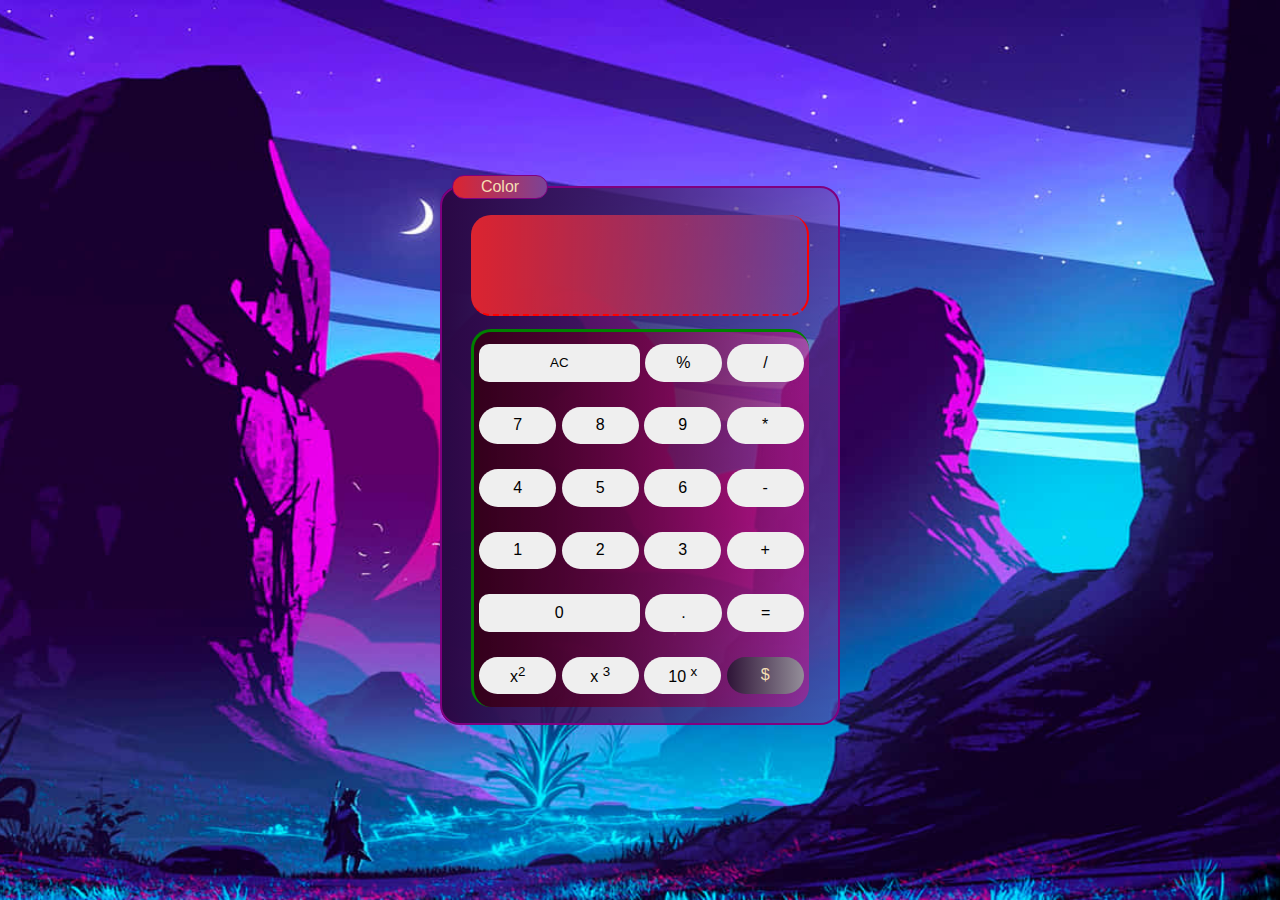
<file: Calculator/index.html>
<!DOCTYPE html>
<html lang="en">
<head>
    <meta charset="UTF-8">
    <meta name="viewport" content="width=device-width, initial-scale=1.0">
    <title>Calculator</title>
    <link rel="stylesheet" href="style.css">
</head>
<body>
    <div class="main">
<!-- <fieldset class="fieldset"><legend><Button>Click</Button></legend> -->
        <fieldset class="calFrame"> 
            <legend><Button class="colorBtn">Color</Button></legend>
            <div class="calHead"><div class="outinp"></div></div>
            <div class="calBody">
                <div class="arthBtn hide1">
                    <button class="AC">AC</button>
                    <button class="prc">%</button>
                    <button class="dvd">/</button>
                    
                    <button class="svn btn">7</button>
                    <button class="eght btn">8</button>
                    <button class="nin btn">9</button>
                    <button class="mltply">*</button>

                    <button class="four btn">4</button>
                    <button class="five btn">5</button>
                    <button class="six btn">6</button>
                    <button class="mins">-</button>

                    <button class="one btn">1</button>
                    <button class="two btn">2</button>
                    <button class="three btn">3</button>
                    <button class="pls">+</button>

                    <button class="zero btn">0</button>
                    <button class="point btn">.</button>
                    <button class="eql">=</button>

                    <button class="x2 btn"><p>x<sup>2</sup></p></button>
                    <button class="x3 btn"><p>x <sup>3</sup></p></button>
                    <button class="x10 btn"><p>10 <sup>x</sup></p></button>
                    <button class="dob">$</button>

                </div>
                <div class="othBtn hide2">
                <button class="jan btn1">JAN</button>
                <button class="feb btn1">FEB</button>
                <button class="march btn1">MARCH</button>
                <button class="apr btn1">APRIL</button>

                <button class="may btn1">MAY</button>
                <button class="june btn1">JUNE</button>
                <button class="july btn1">JULY</button>
                <button class="agst btn1">AUGUST</button>

                <button class="sept btn1">SEPT</button>
                <button class="oct btn1">OCT</button>
                <button class="nov btn1">NOV</button>
                <button class="dec btn1">DEC</button>

                <button class="nin btn">9</button>
                <button class="eght btn">8</button>
                <button class="svn btn">7</button>
                <button class="six btn">6</button>

                <button class="fiv btn">5</button>
                <button class="for btn">4</button>
                <button class="thre btn">3</button>
                <button class="to btn">2</button>

                <button class="on btn">1</button>
                <button class="zro btn">0</button>
                <button class="cal btn"><h6>Calculate</h6></button>
                <button class="curr">$</button>
                </div>

                <div class="currBtn hide3">
                    <button class="kuwait-dinar btn1">Dinar</button>
                    <button class="dollar btn1">US Dollar</button>
                    <button class="ind-rupee btn1">Ind Rup</button>
                    <button class="pond btn1">Pond</button>
    
                    <button class="arab-riyal btn1">Arb Rial</button>
                    <button class="pak-rupee btn1">Pak Rup</button>
                    <button class="iran-rupee btn1">Irn Rial</button>
                    <button class="un-euro btn1">UN Euro</button>
    
                    <button class="canadian-dolar btn1">Can Doll</button>
                    <button class="chines-yuan btn1">Chin Yuan</button>
                    <button class="tukkish-lira btn1">Turky Lira</button>
                    <button class="dec btn1">Cal</button>
    
                    <button class="nin btn">9</button>
                    <button class="eght btn">8</button>
                    <button class="svn btn">7</button>
                    <button class="six btn">6</button>
    
                    <button class="fiv btn">5</button>
                    <button class="for btn">4</button>
                    <button class="thre btn">3</button>
                    <button class="to btn">2</button>
    
                    <button class="on btn">1</button>
                    <button class="zro btn">0</button>
                    <button class="cal btn"><h6>Calculate</h6></button>
                    <button class="curr1">$</button>
                    </div>
            </div>
        <!-- </div> -->
    </fieldset>

    </div>

    <script src="script.js"></script>
</body>
</html>
</file>
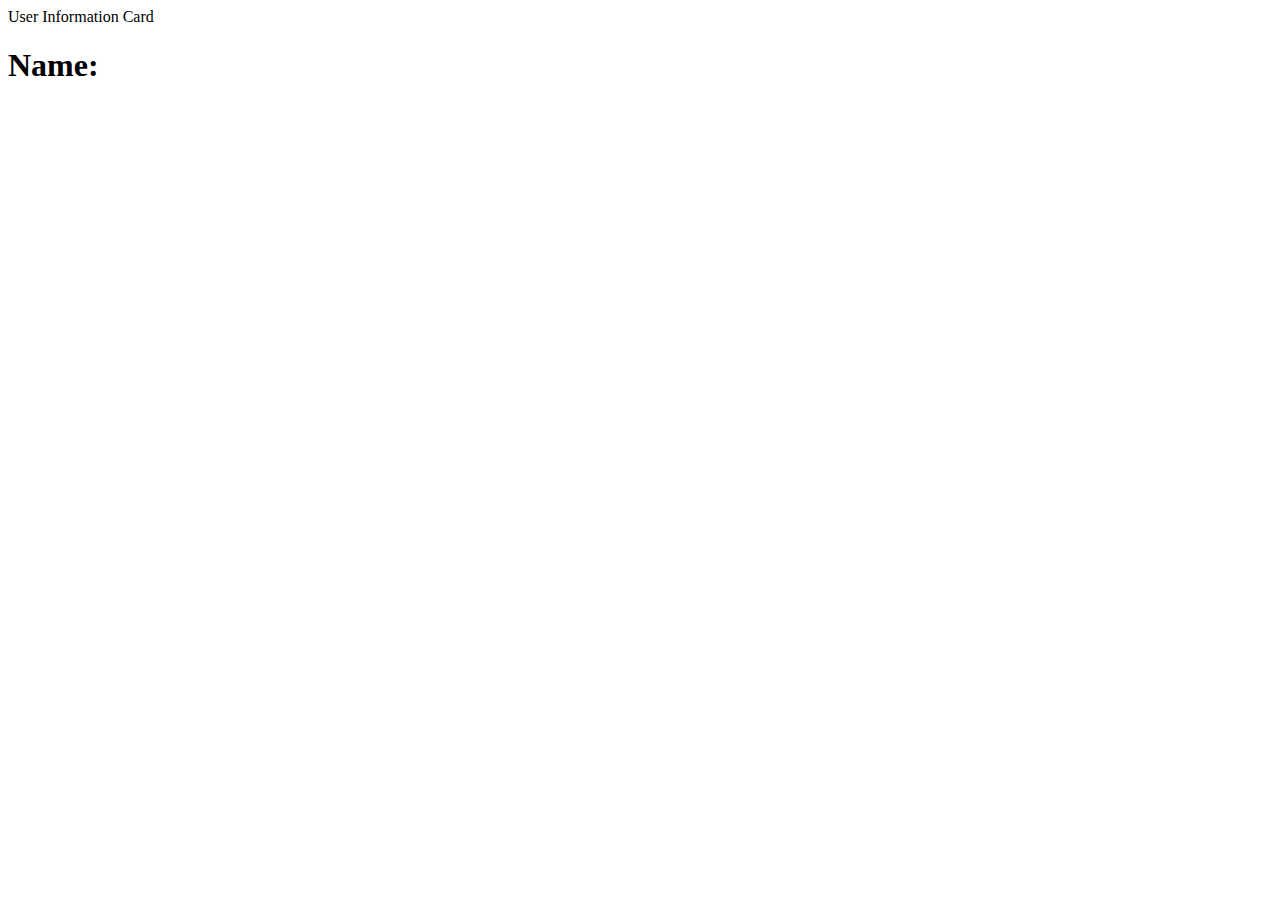
<file: Information_Card/index.html>
<!DOCTYPE html>
<html lang="en">
<head>
    <meta charset="UTF-8">
    <meta name="viewport" content="width=device-width, initial-scale=1.0">
    <title>Document</title>
    <link rel="stylesheet" href="style.css">
</head>
<body>
    <section class="main">
        <div class="card">
            <div class="title">User Information Card</div>
            <div class="name">
                <h1>Name:</h1>
                <h2></h2>
            </div>
            
        </div>
    </section>

    <script src="script.js"></script>
</body>
</html>
</file>
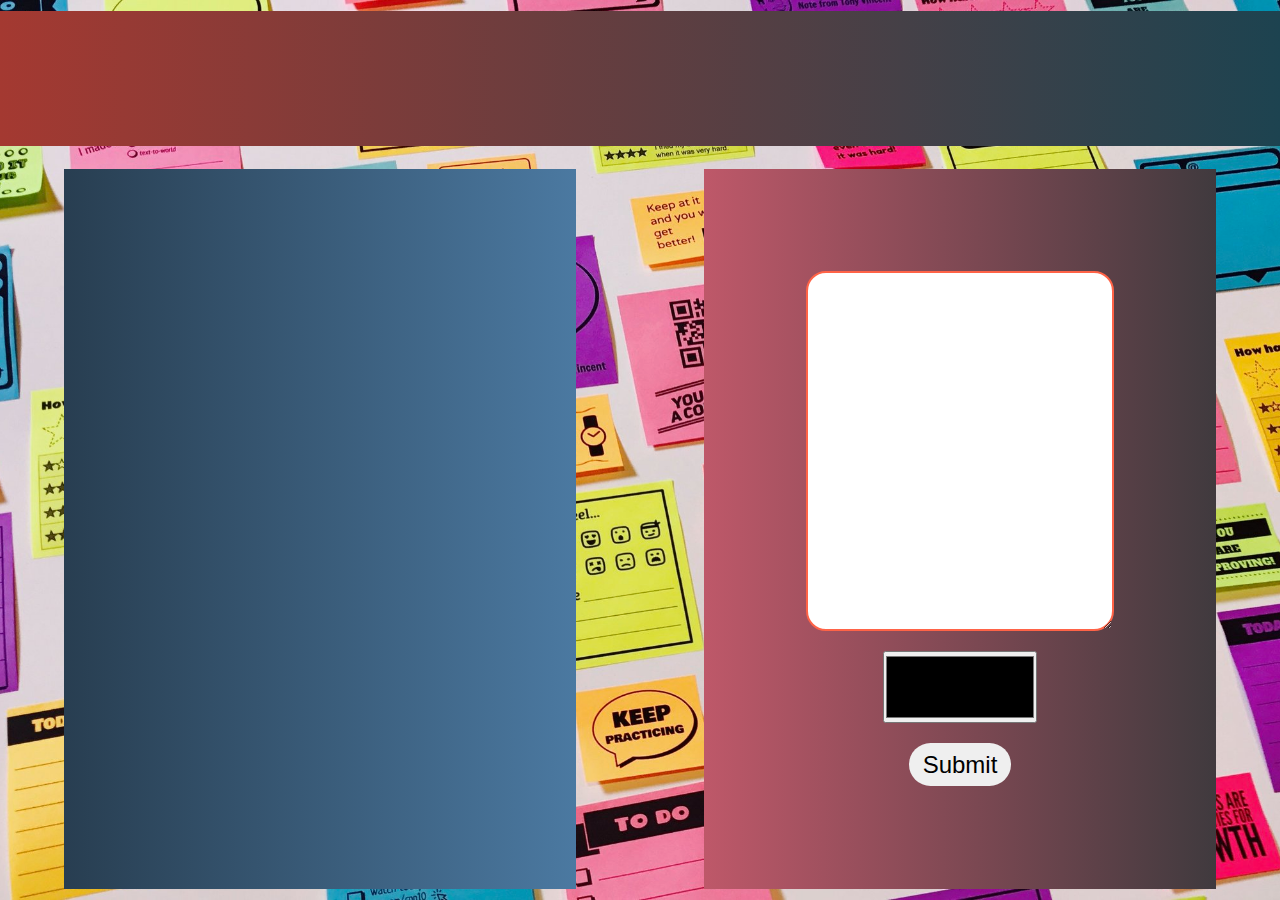
<file: Sticky_Notes/index.html>
<!DOCTYPE html>
<html lang="en">
<head>
    <meta charset="UTF-8">
    <meta name="viewport" content="width=device-width, initial-scale=1.0">
    <title>Sticky Notes</title>
    <link rel="stylesheet" href="style.css">
</head>
<body>
    <div class="nav"></div>
    <div class="dynaamic hide"></div>
    <div class="sticky">
        <textarea name="" id="textArea"></textarea>
        <input type="color" id="colorBox">
        <button class="btn">Submit</button>
    </div>
    

    <script src="script.js"></script>
</body>
</html>
</file>
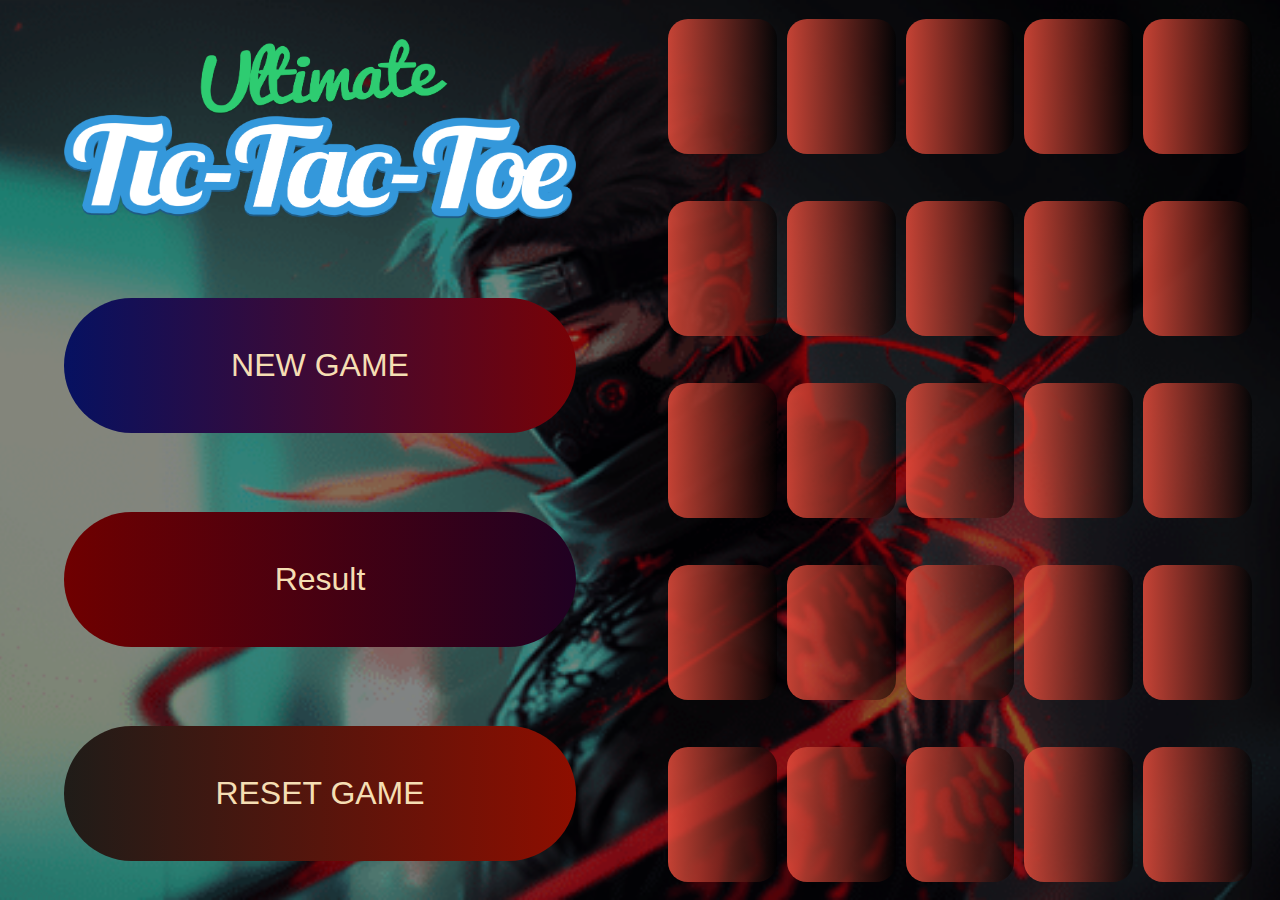
<file: TIC_TAC_TOE2/index.html>
<!DOCTYPE html>
<html lang="en">
<head>
    <meta charset="UTF-8">
    <meta name="viewport" content="width=device-width, initial-scale=1.0">
    <title>TIC-TAC-TOE</title>
    <link rel="stylesheet" href="style.css">
</head>
<body>
    

        <div class="details">
            <div class="title">
                <img src="./imgs/205-2056860_oh-my-god-tic-tac-toe-logo.png" alt="">
            </div>
            <div class="newGame">
                <button class="newGameBtn">NEW GAME</button>
            </div>
            <div class="winner hide"><h1>Winner</h1></div>
            <div class="checkWinner">
                <button class="callWinner">Result</button>
            </div>
            <div class="reset">
                <button class="resetBtn">RESET GAME</button>
            </div>
        </div>
        <div class="game">
            <button class="plbtn"></button>
            <button class="plbtn"></button>
            <button class="plbtn"></button>
            <button class="plbtn"></button>
            <button class="plbtn"></button>

            <button class="plbtn"></button>
            <button class="plbtn"></button>
            <button class="plbtn"></button>
            <button class="plbtn"></button>
            <button class="plbtn"></button>

            <button class="plbtn"></button>
            <button class="plbtn"></button>
            <button class="plbtn"></button>
            <button class="plbtn"></button>
            <button class="plbtn"></button>

            <button class="plbtn"></button>
            <button class="plbtn"></button>
            <button class="plbtn"></button>
            <button class="plbtn"></button>
            <button class="plbtn"></button>

            <button class="plbtn"></button>
            <button class="plbtn"></button>
            <button class="plbtn"></button>
            <button class="plbtn"></button>
            <button class="plbtn"></button>
            
        </div>


    <script src="script.js"></script>
</body>
</html>
</file>
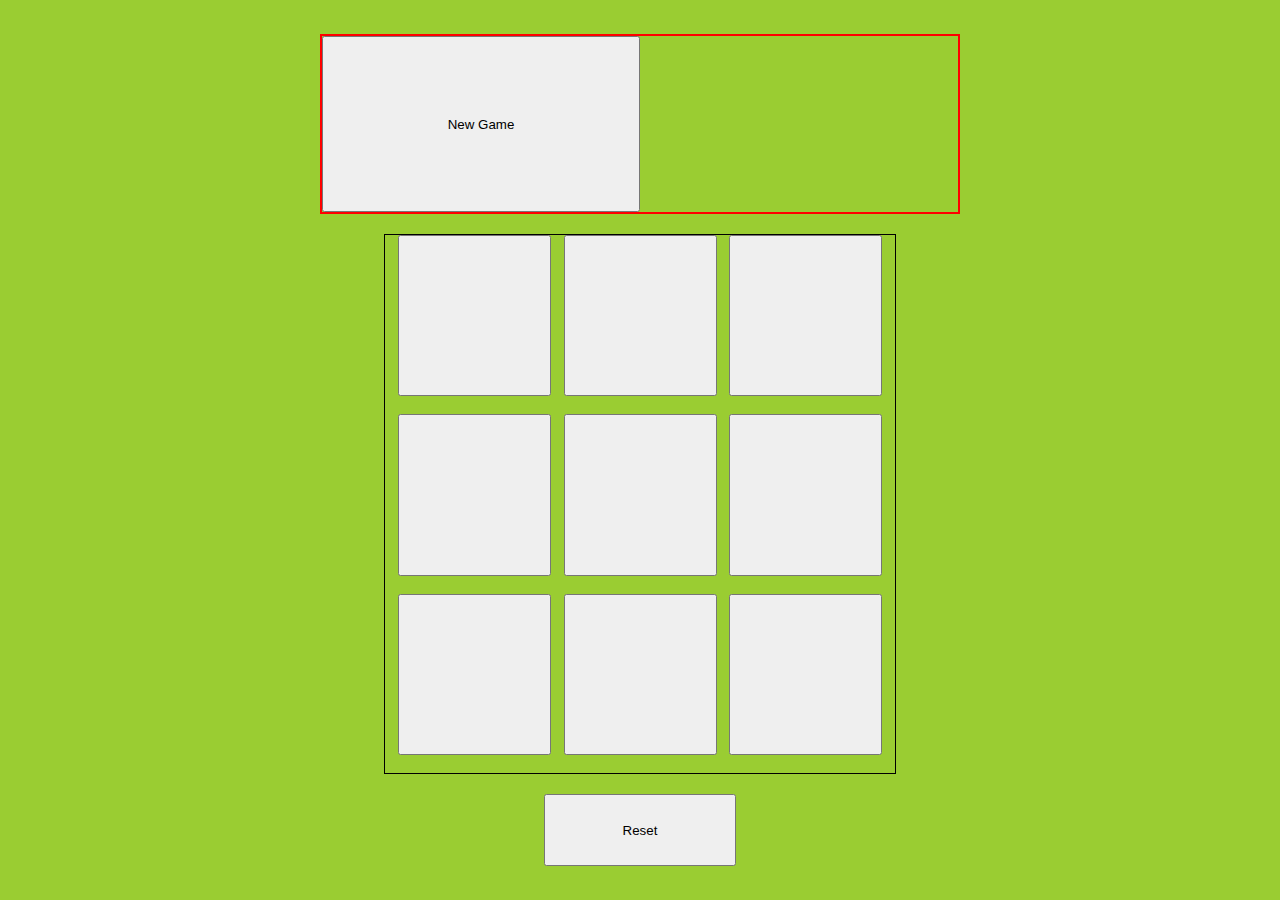
<file: TIC_TAC_TOE_Game/index.html>
<!DOCTYPE html>
<html lang="en">
<head>
    <meta charset="UTF-8">
    <meta name="viewport" content="width=device-width, initial-scale=1.0">
    <title>Document</title>
    <link rel="stylesheet" href="style.css">
</head>
<body>
    <div class="details">
    <div class="winner hide"><h3>Winner</h3></div>
    <div class="newGame">
        <button class="newGameButton">New Game</button>
    </div>
</div>
    <div class="game">
        <button class="btn"></button>
        <button class="btn"></button>
        <button class="btn"></button>
        <button class="btn"></button>
        <button class="btn"></button>
        <button class="btn"></button>
        <button class="btn"></button>
        <button class="btn"></button>
        <button class="btn"></button>
    </div>
    <div class="reset">
        <button class="resetBtn">Reset</button>
    </div>
    <script src="script.js"></script>
</body>
</html>
</file>
<file: Calculator/style.css>
* {
    margin: 0;
    padding: 0;
    box-sizing: border-box;
}
body {
    overflow: hidden;
}
.main {
    height: 100vh;
    width: 100vw;
    display: flex;
    justify-content: center;
    align-items: center;
    background-image: url(./imgs/3440x1440-neon-t5uaefvjjzea3wvz.jpg);
    background-position: center;
    background-size: cover;
    background-repeat: no-repeat;
}
/* .main .fieldset{
    height: 65%;
    width: 25%;
    border-radius: 20px;
} */
.main .calFrame{
    height: 550px;
    width: 400px;
    border: 2px solid purple;
    display: flex;
    flex-wrap: wrap;
    justify-content: center;
    align-items: center;
    padding: 10px;
    border-radius: 20px;
    background: #6441A5;  /* fallback for old browsers */
background: -webkit-linear-gradient(to right, #2a0845, #6441a56c);  /* Chrome 10-25, Safari 5.1-6 */
background: linear-gradient(to right, #2a0845, #6441a592); /* W3C, IE 10+/ Edge, Firefox 16+, Chrome 26+, Opera 12+, Safari 7+ */
}
.main .calFrame .colorBtn{
    height: 1.5rem;
    width: 6rem;
    border-radius: 50px;
    border: none;
    border: 1px solid purple;
    background: #7b4397;  /* fallback for old browsers */
background: -webkit-linear-gradient(to right, #dc2430, #7b4397);  /* Chrome 10-25, Safari 5.1-6 */
background: linear-gradient(to right, #dc2430, #7b4397); /* W3C, IE 10+/ Edge, Firefox 16+, Chrome 26+, Opera 12+, Safari 7+ */
    color: wheat;
    font-size: 1rem;
    transition: 0.5s;
}
.main .calFrame .colorBtn:hover{
    transform: scale(0.8);
}
.main .calFrame .calHead{
    height: 20%;
    width: 90%;
    border-right: 2px solid red;
    border-bottom: 2px solid red;
    border-bottom-style:dashed ;
    border-radius: 20px;
    overflow: hidden;
    display: flex;
    justify-content: end;
    align-items:flex-end;
    background: #7b4397;  /* fallback for old browsers */
background: -webkit-linear-gradient(to right, #dc243072, #7b439772);  /* Chrome 10-25, Safari 5.1-6 */
background: linear-gradient(to right, #dc2430, #7b4397a4); /* W3C, IE 10+/ Edge, Firefox 16+, Chrome 26+, Opera 12+, Safari 7+ */

}
.main .calFrame .calHead .outinp{
    height: 50%;
    width: 100%;
    /* background: rgba(118, 51, 194, 0.648); */
    margin-right: 5px;
    text-align:end;
    color: wheat;
    font-size: 2rem;
}
.main .calFrame .calBody{
    width: 90%;
    height: 75%;
    border-top: 3px solid green;
    border-left: 3px solid green;
    border-radius: 20px;
    background: #ff0084;  /* fallback for old browsers */
background: -webkit-linear-gradient(to right, #33001b, #ff008470);  /* Chrome 10-25, Safari 5.1-6 */
background: linear-gradient(to right, #33001b, #ff008467); /* W3C, IE 10+/ Edge, Firefox 16+, Chrome 26+, Opera 12+, Safari 7+ */

}
.main .calFrame .calBody .arthBtn {
    height: 100%;
    width: 100%;
    display: flex;
    flex-wrap: wrap;
    justify-content: space-evenly;
    align-items: center;
    cursor: pointer;
}
.main .calFrame .calBody .arthBtn .btn{
    height: 10%;
    width: 23%;
    cursor: pointer;
    font-size: 1rem;
    border-radius: 150px;
    border: none;

}
.main .calFrame .calBody .arthBtn .AC{
    height: 10%;
    width: 48%;
    cursor: pointer;
    border-radius: 10px;   
    border: none;
}
.main .calFrame .calBody .arthBtn .zero{
    height: 10%;
    width: 48%;
    cursor: pointer;
    border-radius: 10px;   
    border: none;
}
.main .calFrame .calBody .arthBtn .dob{
    background: #948E99;  /* fallback for old browsers */
background: -webkit-linear-gradient(to right, #2E1437, #948E99);  /* Chrome 10-25, Safari 5.1-6 */
background: linear-gradient(to right, #2E1437, #948E99); /* W3C, IE 10+/ Edge, Firefox 16+, Chrome 26+, Opera 12+, Safari 7+ */


    border: none;
    color: wheat;
}
/* .main .calFrame .calBody .hide1{
    display: none;
} */
.main .calFrame .calBody .othBtn {
    height: 100%;
    width: 100%;
    display: flex;
    flex-wrap: wrap;
    justify-content: space-evenly;
    align-items: center;
    cursor: pointer;
}
.main .calFrame .calBody .arthBtn .dob{
    height: 10%;
    width: 23%;
    cursor: pointer;
    font-size: 1rem;
    border-radius: 150px;
    border: none;
}
.main .calFrame .calBody .othBtn .btn{
    height: 10%;
    width: 23%;
    cursor: pointer;
    font-size: 1rem;
    border-radius: 150px;
    border: none;

}
.main .calFrame .calBody .othBtn .btn1{
    height: 10%;
    width: 23%;
    cursor: pointer;
    font-size: 0.7rem;
    border-radius: 150px;
    border: none;
    font-weight: bold;
}
.main .calFrame .calBody .othBtn .curr{
    height: 10%;
    width: 23%;
    cursor: pointer;
    font-size: 0.7rem;
    border-radius: 150px;
    border: none;
    font-weight: bold;
}

.main .calFrame .calBody .hide2{
    display: none;
}
.main .calFrame .calBody .currBtn {
    height: 100%;
    width: 100%;
    display: flex;
    flex-wrap: wrap;
    justify-content: space-evenly;
    align-items: center;
    cursor: pointer;
}
.main .calFrame .calBody .currBtn .btn{
    height: 10%;
    width: 23%;
    cursor: pointer;
    font-size: 1rem;
    border-radius: 150px;
    border: none;
}
/* .main .calFrame .calBody .currBtn .btn{
    height: 10%;
    width: 23%;
    cursor: pointer;
    font-size: 1rem;
    border-radius: 150px;
    border: none; */
/* 
} */
.main .calFrame .calBody .arthBtn .prc{
    height: 10%;
    width: 23%;
    cursor: pointer;
    font-size: 1rem;
    border-radius: 150px;
    border: none;

}
.main .calFrame .calBody .arthBtn .curr{
    height: 10%;
    width: 23%;
    cursor: pointer;
    font-size: 1rem;
    border-radius: 150px;
    border: none;

}
.main .calFrame .calBody .arthBtn .dvd{
    height: 10%;
    width: 23%;
    cursor: pointer;
    font-size: 1rem;
    border-radius: 150px;
    border: none;

}
.main .calFrame .calBody .arthBtn .mltply{
    height: 10%;
    width: 23%;
    cursor: pointer;
    font-size: 1rem;
    border-radius: 150px;
    border: none;

}
.main .calFrame .calBody .arthBtn .mins{
    height: 10%;
    width: 23%;
    cursor: pointer;
    font-size: 1rem;
    border-radius: 150px;
    border: none;

}
.main .calFrame .calBody .arthBtn .pls{
    height: 10%;
    width: 23%;
    cursor: pointer;
    font-size: 1rem;
    border-radius: 150px;
    border: none;

}
.main .calFrame .calBody .arthBtn .eql{
    height: 10%;
    width: 23%;
    cursor: pointer;
    font-size: 1rem;
    border-radius: 150px;
    border: none;

}
.main .calFrame .calBody .currBtn .btn1{
    height: 10%;
    width: 23%;
    cursor: pointer;
    font-size: 0.7rem;
    border-radius: 150px;
    border: none;
    font-weight: bold;
}
.main .calFrame .calBody .currBtn .curr1{
    height: 10%;
    width: 23%;
    cursor: pointer;
    font-size: 0.7rem;
    border-radius: 150px;
    border: none;
    font-weight: bold;
}
.main .calFrame .calBody .hide3 {
    display: none;
}
</file>
<file: Information_Card/style.css>
s
</file>
<file: Sticky_Notes/style.css>
* {
    margin: 0;
    padding: 0;
    box-sizing: border-box;
}
body {
    overflow: hidden;
    height: 100vh;
    width: 100vw;
    display: flex;
    flex-wrap: wrap;
    background-image: url(./imgs/image-asset.jpeg);
    background-size: cover;
    background-position: center;
    background-repeat: no-repeat;
    justify-content: space-around;
    align-items: center;
}
.nav{
    width: 100%;
    height: 15%;
    background-color: aqua;
    /* background: #1D4350;  fallback for old browsers */
background: -webkit-linear-gradient(to right, #A43931, #1D4350);  /* Chrome 10-25, Safari 5.1-6 */
background: linear-gradient(to right, #A43931, #1D4350); /* W3C, IE 10+/ Edge, Firefox 16+, Chrome 26+, Opera 12+, Safari 7+ */

}
body .dynaamic{
    height: 80%;
    width: 40%;
    position: relative;
    background: #4B79A1;  /* fallback for old browsers */
background: -webkit-linear-gradient(to right, #283E51, #4B79A1);  /* Chrome 10-25, Safari 5.1-6 */
background: linear-gradient(to right, #283E51, #4B79A1); /* W3C, IE 10+/ Edge, Firefox 16+, Chrome 26+, Opera 12+, Safari 7+ */
}
body #myVideo {
    height: 100%;
    width: 100%;
    position: absolute;
}
body .hide{
    height: 80%;
    width: 40%;
}
body .sticky{
    height: 80%;
    width: 40%;
    display: flex;
    flex-direction: column;
    justify-content: center;
    align-items: center;
    gap: 20px;
    background: #403A3E;  /* fallback for old browsers */
background: -webkit-linear-gradient(to right, #BE5869, #403A3E);  /* Chrome 10-25, Safari 5.1-6 */
background: linear-gradient(to right, #BE5869, #403A3E); /* W3C, IE 10+/ Edge,  Firefox 16+, Chrome 26+, Opera 12+, Safari 7+ */
}
body .sticky #textArea{
    height: 50%;
    width: 60%;
    border: 2px solid tomato;
    border-radius: 20px;
    padding-top: 10px;
    padding-left: 10px;
}
body .sticky #colorBox {
    height: 10%;
    width: 30%;
}
body .sticky .btn{
    height: 6%;
    width: 20%;
    border: none;
    font-size: 1.5rem;
    text-align: center;
    border-radius: 30px;
    transition: 0.5s;
}
body .sticky .btn:hover{
    transform: scale(0.8);
    background: rgb(123, 255, 0);
    color: black;
    border: 1px solid black;
}
</file>
<file: TIC_TAC_TOE2/style.css>
* {
    margin: 0;
    padding: 0;
    box-sizing: border-box;
}
body {
    height: 100vh;
    width: 100vw;
    overflow: hidden;
    background-image: url(./imgs/TIC_TAC_TOE2.png);
    background-position: center;
    background-size: cover;
    background-repeat: no-repeat;
    display: flex;

}

body .details{
    height: 100%;
    width: 50%;
    /* border: 2px solid yellow; */
    background: #0000007a;
    display: flex;
    flex-wrap: wrap;
    justify-content: center;
    align-items: center;
}
body .details .title{
    width: 80%;
    height: 20%;
}
body .details .title img{
    height: 100%;
    width: 100%;
}
body .details .newGame{
    width: 80%;
    height: 15%;
    /* background: rgb(0, 255, 21); */
}
body .details .newGame .newGameBtn{
    height: 100%;
    width: 100%;
    border-radius: 150px;
    font-size: 2rem;
    border: none;
    font-family:Verdana, Geneva, Tahoma, sans-serif;
    background: #780206;  /* fallback for old browsers */
background: -webkit-linear-gradient(to right, #061161, #780206);  /* Chrome 10-25, Safari 5.1-6 */
background: linear-gradient(to right, #061161, #780206); /* W3C, IE 10+/ Edge, Firefox 16+, Chrome 26+, Opera 12+, Safari 7+ */

    color: wheat;
}
body .details .winner{
    width: 80%;
    height: 23%;
    
}
body .details .hide{
    display: none;
    background-image: url(./imgs/WInner.png);
    background-position: center;
    background-size:330px;
    background-repeat: no-repeat;
    color: wheat;
    font-family: 'Gill Sans', 'Gill Sans MT', Calibri, 'Trebuchet MS', sans-serif;
    text-align: center;
    font-size: 1.5rem;
    
}
body .checkWinner{
    width: 80%;
    height: 15%;
}
body .checkWinner .callWinner{
    height: 100%;
    width: 100%;
    border-radius: 150px;
    font-size: 2rem;
    font-family:Verdana, Geneva, Tahoma, sans-serif;
    background: #200122;  /* fallback for old browsers */
background: -webkit-linear-gradient(to right, #6f0000, #200122);  /* Chrome 10-25, Safari 5.1-6 */
background: linear-gradient(to right, #6f0000, #200122); /* W3C, IE 10+/ Edge, Firefox 16+, Chrome 26+, Opera 12+, Safari 7+ */


    color: wheat;
    border: none;
}
body .details .reset{
    width: 80%;
    height: 15%;
    /* background: rgb(0, 149, 255); */
}
body .details .reset .resetBtn{
    height: 100%;
    width: 100%;
    border-radius: 150px;
    font-size: 2rem;
    font-family:Verdana, Geneva, Tahoma, sans-serif;
    background: #8E0E00;  /* fallback for old browsers */
background: -webkit-linear-gradient(to right, #1F1C18, #8E0E00);  /* Chrome 10-25, Safari 5.1-6 */
background: linear-gradient(to right, #1F1C18, #8E0E00); /* W3C, IE 10+/ Edge, Firefox 16+, Chrome 26+, Opera 12+, Safari 7+ */
    color: wheat;
    border: none;
}
body .game{
    height: 100%;
    width: 50%;
    background: #0000007a;
    /* border: 2px solid rgb(0, 255, 0); */
    display: flex;
    flex-wrap: wrap;
    justify-content: center;
    align-items: center;
    gap: 10px;
}
body .game .plbtn {
    height: 15%;
    width: 17%;
    border-radius: 20px;
    font-size: 4rem;
    color: yellowgreen;
    border: none;
    background: #000000;  /* fallback for old browsers */
background: -webkit-linear-gradient(to right, #e74d3cd3, #000000);  /* Chrome 10-25, Safari 5.1-6 */
background: linear-gradient(to right, #e74d3cd8, #00000092); /* W3C, IE 10+/ Edge, Firefox 16+, Chrome 26+, Opera 12+, Safari 7+ */

}
</file>
<file: TIC_TAC_TOE_Game/style.css>
* {
    margin: 0;
    padding: 0;
    box-sizing: border-box;
}
body{
    overflow: hidden;
    height: 100vh;
    width: 100vw;
    display: flex;
    flex-direction: column;
    align-items: center;
    justify-content: center;
    gap: 20px;
    background: yellowgreen;
}
.details{
    width: 50%;
    height: 20%;
    border: 2px solid red;
    display: flex;
}
.details .winner{
    height: 100%;
    width: 50%;
    border: 1px solid yellow;
}
.details .newGame{
    height: 100%;
    width: 50%;

}
.details .newGame .newGameButton{
    height: 100%;
    width: 100%;
}
.game{
    height: 60%;
    width: 40%;
    border: 1px solid black;
    display: flex;
    flex-wrap: wrap;
    justify-content: space-evenly;
}
.game .btn{
    height: 30%;
    width: 30%;
}
.reset{
    height: 8%;
    width: 15%;
}
.reset .resetBtn{
    height: 100%;
    width: 100%;
}
.details .hide{
    display:none;
}
</file>
